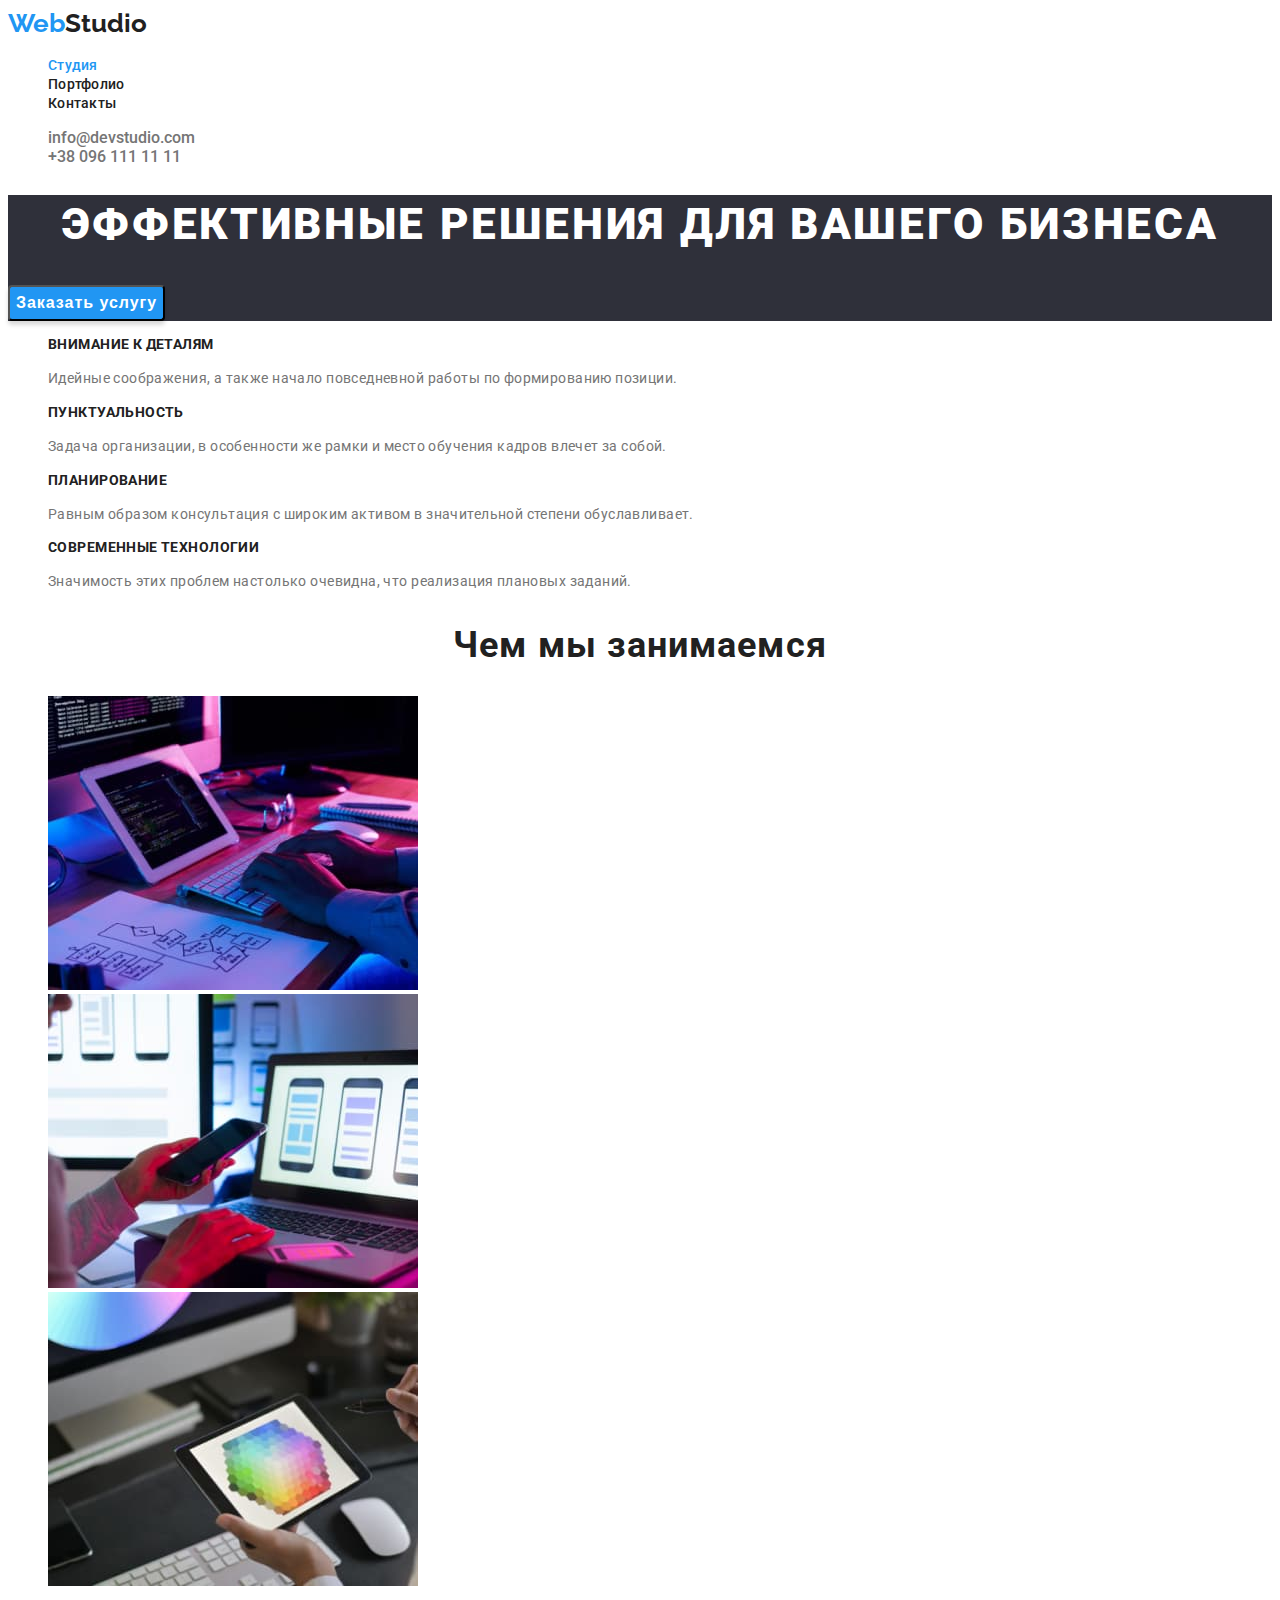
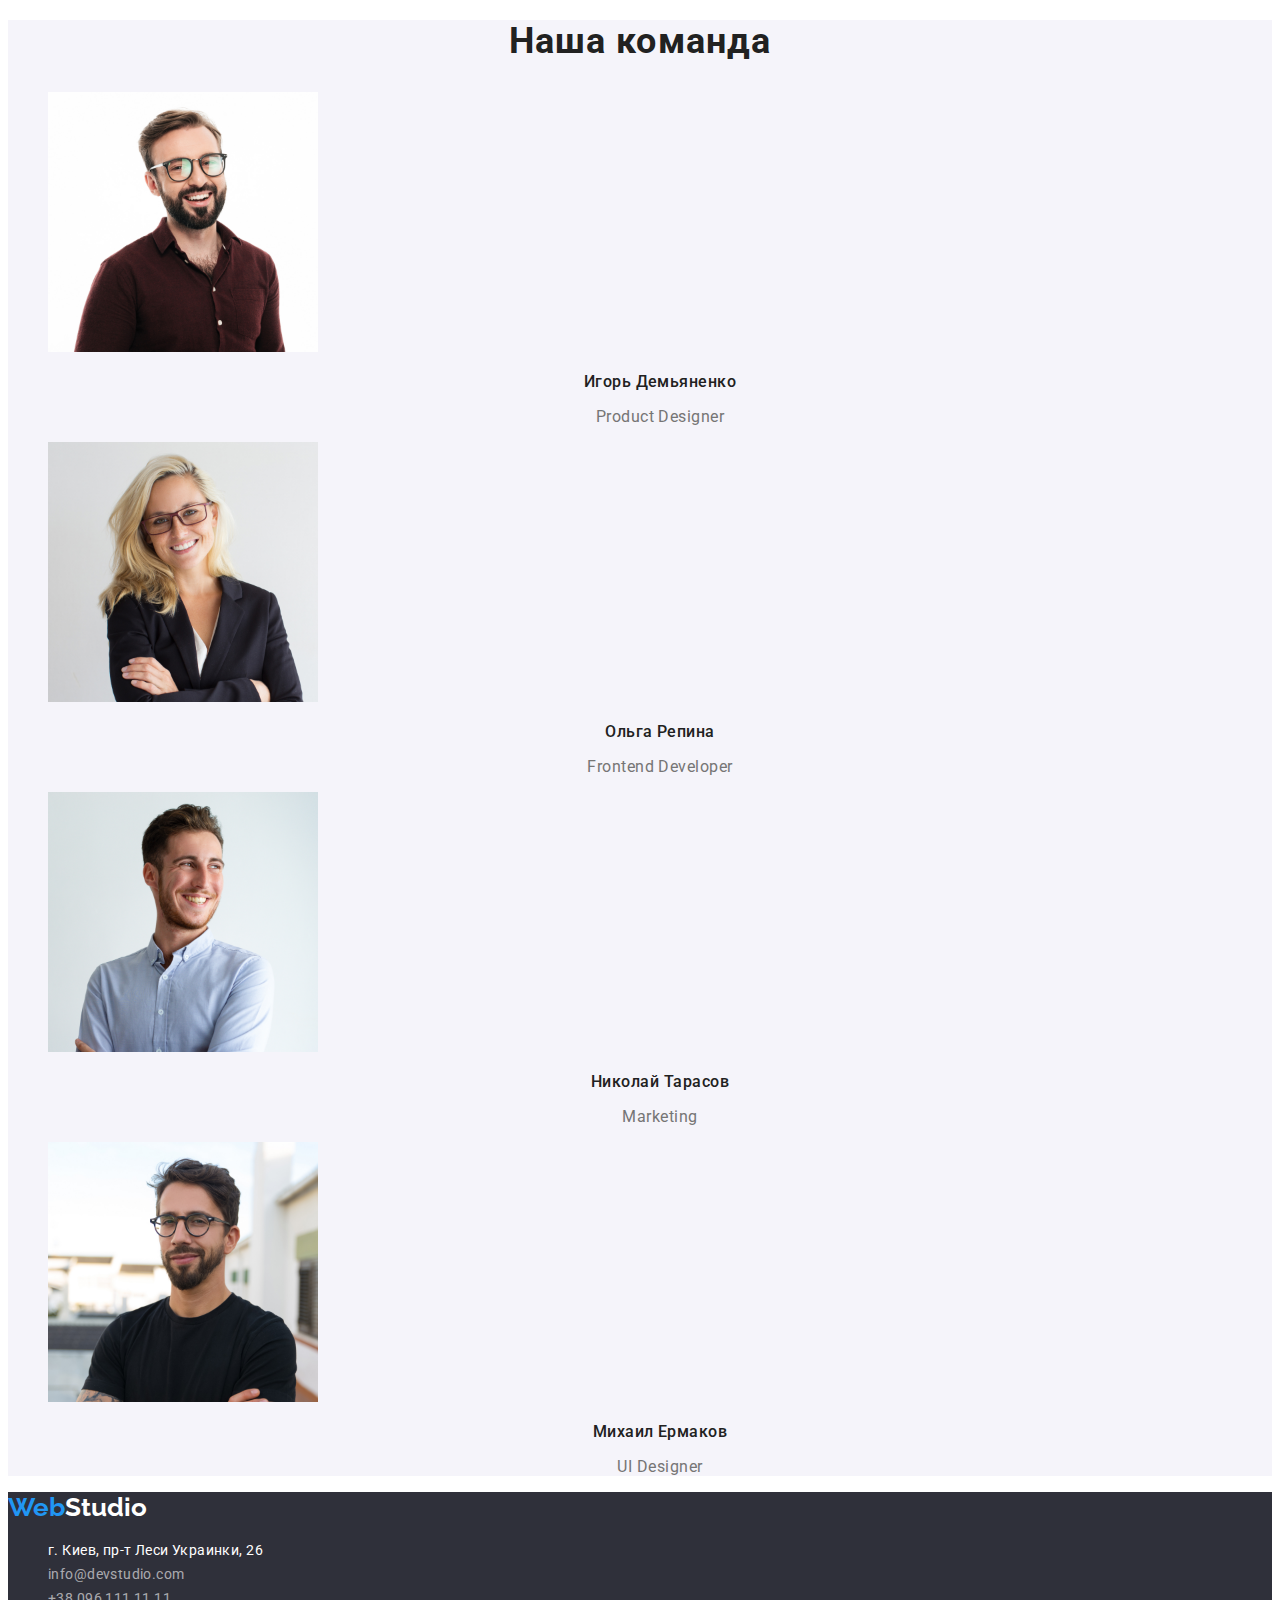
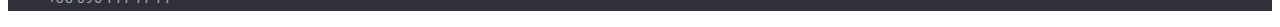
<file: index.html>
<!DOCTYPE html>
<html lang="ru">
<!--head-->

<head>
    <meta charset="UTF-8" />
    <meta http-equiv="X-UA-Compatible" content="IE=edge" />
    <meta name="viewport" content="width=device-width, initial-scale=1.0" />
    <title>Web Studio</title>
    <link rel="preconnect" href="https://fonts.googleapis.com" />
    <link rel="preconnect" href="https://fonts.gstatic.com" crossorigin />
    <link href="https://fonts.googleapis.com/css2?family=Raleway:wght@700&family=Roboto:wght@400;500;700;900&display=swap" rel="stylesheet" />
    <link rel="stylesheet" href="./css/style.css" />
</head>
<!--body-->

<body>
    <!--header-->
    <header class="header">
        <a href="./index.html" lang="en" class="logo link">Web<span class="logo-header">Studio</span></a
      >
      <nav class="header-nav link">
        <ul class="nav-list list">
          <li class="nav-item">
            <a href="./index.html" class="nav-link link current-link">Студия</a>
        </li>
        <li class="nav-item">
            <a href="./portfolio.html " class="nav-link link">Портфолио</a>
        </li>
        <li class="nav-item">
            <a href="#" class="nav-link link">Контакты</a>
        </li>
        </ul>
        </nav>
        <ul class="contact-us list">
            <li class="contact-us-item">
                <a href="mailto:info@devstudio.com" lang="en" class="contact-us-link link">info@devstudio.com</a
          >
        </li>
        <li class="contact-us-item">
          <a href="tel:+380961111111" class="contact-us-link link">+38 096 111 11 11</a>
            </li>
        </ul>
    </header>
    <!--main-->
    <main>
        <section class="hero">
            <h1 class="hero-title">Эффективные решения для вашего бизнеса</h1>
            <button type="button" class="btn">Заказать услугу</button>
        </section>
        <section class="main-tasks">
            <h2 class="visually-hidden">Основные задачи</h2>
            <ul class="main-tasks-list list">
                <li class="main-tasks-item">
                    <h3 class="main-tasks-title">Внимание к деталям</h3>
                    <p class="main-tasks-text">
                        Идейные соображения, а также начало повседневной работы по формированию позиции.
                    </p>
                </li>
                <li class="main-tasks-item">
                    <h3 class="main-tasks-title">Пунктуальность</h3>
                    <p class="main-tasks-text">
                        Задача организации, в особенности же рамки и место обучения кадров влечет за собой.
                    </p>
                </li>
                <li class="main-tasks-item">
                    <h3 class="main-tasks-title">Планирование</h3>
                    <p class="main-tasks-text">
                        Равным образом консультация с широким активом в значительной степени обуславливает.
                    </p>
                </li>
                <li class="main-tasks-item">
                    <h3 class="main-tasks-title">Современные технологии</h3>
                    <p class="main-tasks-text">
                        Значимость этих проблем настолько очевидна, что реализация плановых заданий.
                    </p>
                </li>
            </ul>
        </section>
        <section class="our-work">
            <h2 class="our-work-title">Чем мы занимаемся</h2>
            <ul class="our-work-list list">
                <li class="our-work-item">
                    <img src="./images/body/tablet+keyboard.jpg" alt="Набор кода на клавиатуре с отображением на экране" width="370" height="294" />
                </li>
                <li class="our-work-item">
                    <img src="./images/body/phone+laptop.jpg" alt="Синхронизация телефона и компьютера" width="370" height="294" />
                </li>
                <li class="our-work-item">
                    <img src="./images/body/tablet.jpg" alt="Графика на планшете" width="370" height="294" />
                </li>
            </ul>
        </section>
        <section class="our-team">
            <h2 class="our-team-title">Наша команда</h2>
            <ul class="our-team-list list">
                <li class="our-team-item">
                    <img src="./images/body/igor-demyanenko.jpg" alt="Фото Игоря Демьяненко" width="270" height="260" class="our-team-photo" />
                    <h3 class="our-team-name">Игорь Демьяненко</h3>
                    <p lang="en" class="our-team-text">Product Designer</p>
                </li>
                <li class="our-team-item">
                    <img src="./images/body/olga-repina.jpg" alt="Фото Ольги Репиной" width="270" height="260" class="our-team-photo" />
                    <h3 class="our-team-name">Ольга Репина</h3>
                    <p lang="en" class="our-team-text">Frontend Developer</p>
                </li>
                <li class="our-team-item">
                    <img src="./images/body/nikolay-tarasov.jpg" alt="Фото Николая Тарасова" width="270" height="260" class="our-team-photo" />
                    <h3 class="our-team-name">Николай Тарасов</h3>
                    <p lang="en" class="our-team-text">Marketing</p>
                </li>
                <li class="our-team-item">
                    <img src="./images/body/mikhail-ermakov.jpg" alt="Фото Михаила Ермакова" width="270" height="260" class="our-team-photo" />
                    <h3 class="our-team-name">Михаил Ермаков</h3>
                    <p lang="en" class="our-team-text">UI Designer</p>
                </li>
            </ul>
        </section>
    </main>
    <!--footer-->
    <footer class="footer">
        <a href="./index.html" lang="en" class="logo link">Web<span class="logo-footer">Studio</span></a
      >
      <address class="address">
        <ul class="address-list list">
          <li class="address-item">
            <a
              href="https://goo.gl/maps/aVmXrmSKE6ymTyCH6"
              target="no_blank"
              rel="noopener noreferer"
              class="address-link office link"
              >г. Киев, пр-т Леси Украинки, 26</a
            >
          </li>
          <li class="address-item">
            <a href="mailto:info@devstudio.com" lang="en" class="address-link link"
              >info@devstudio.com</a
            >
          </li>
          <li class="address-item">
            <a href="tel:+380961111111" class="address-link link">+38 096 111 11 11</a>
        </li>
        </ul>
        </address>
    </footer>
</body>

</html>
</file>
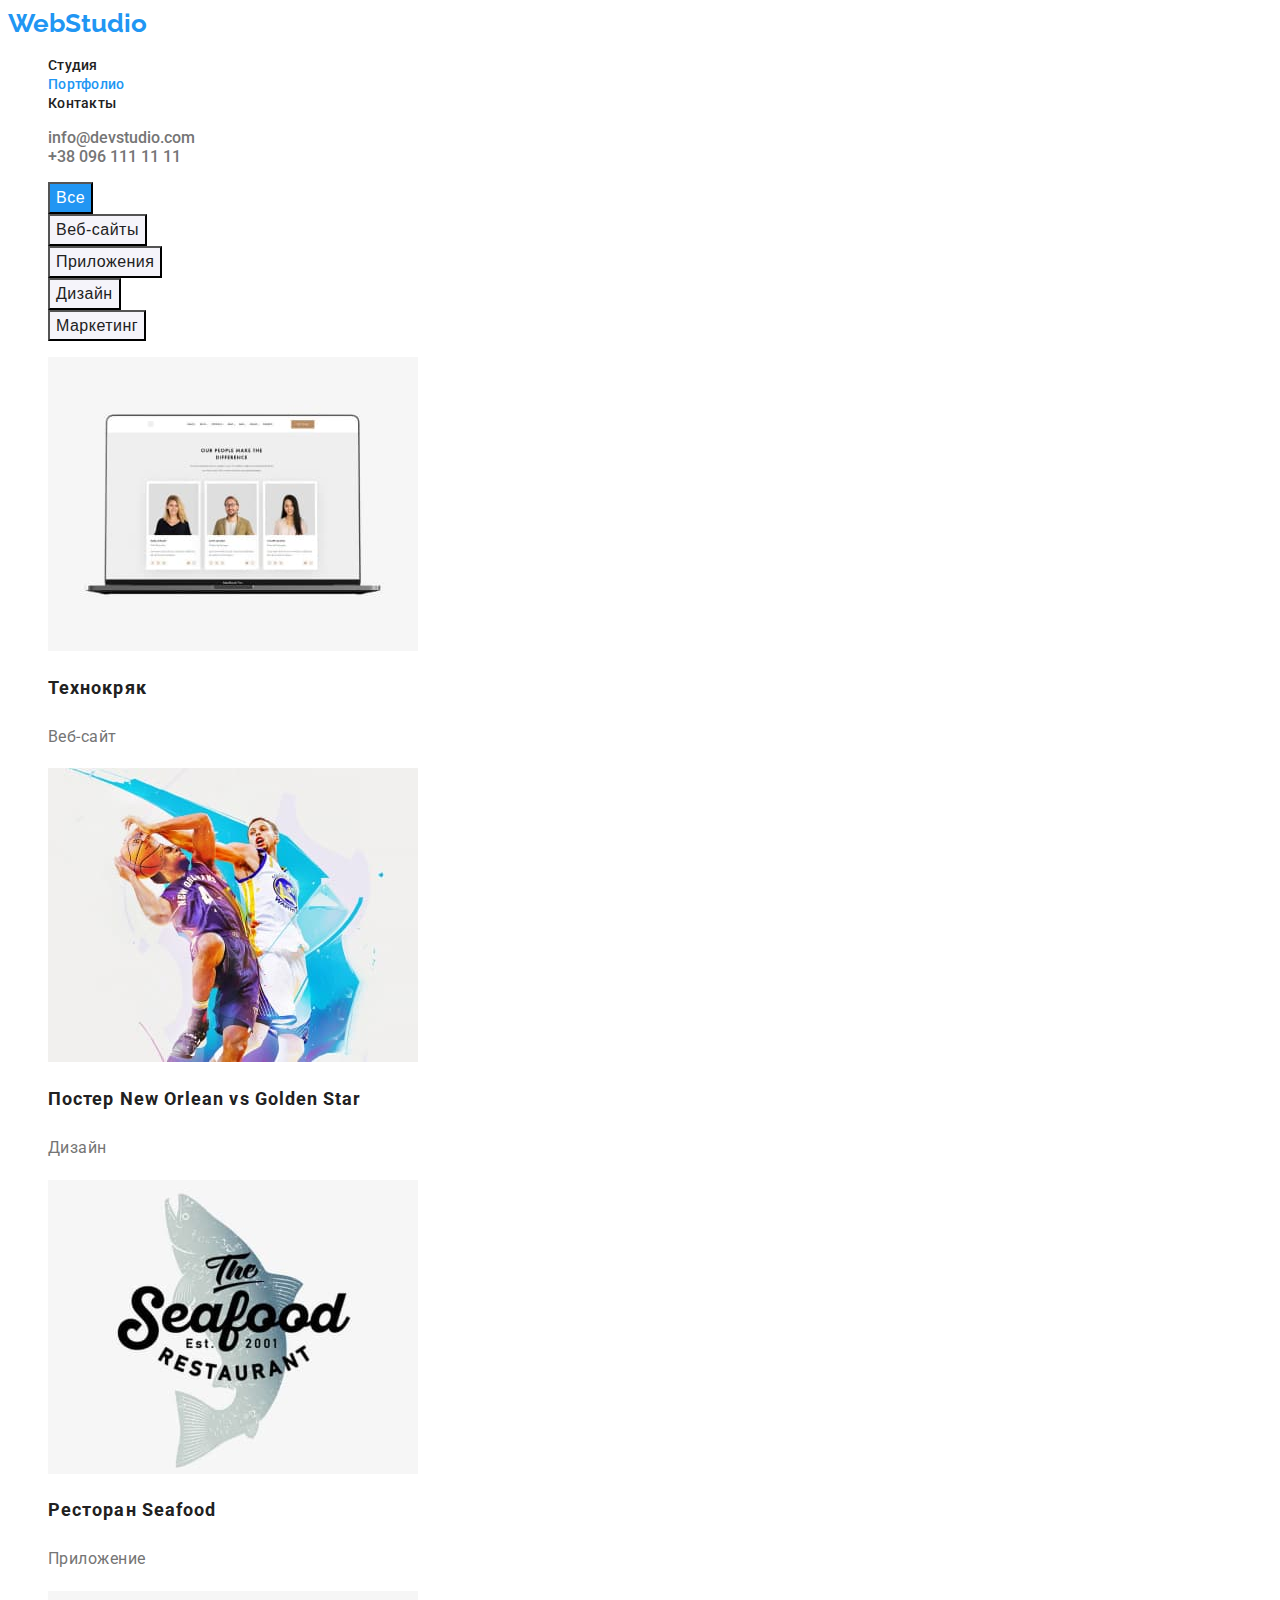
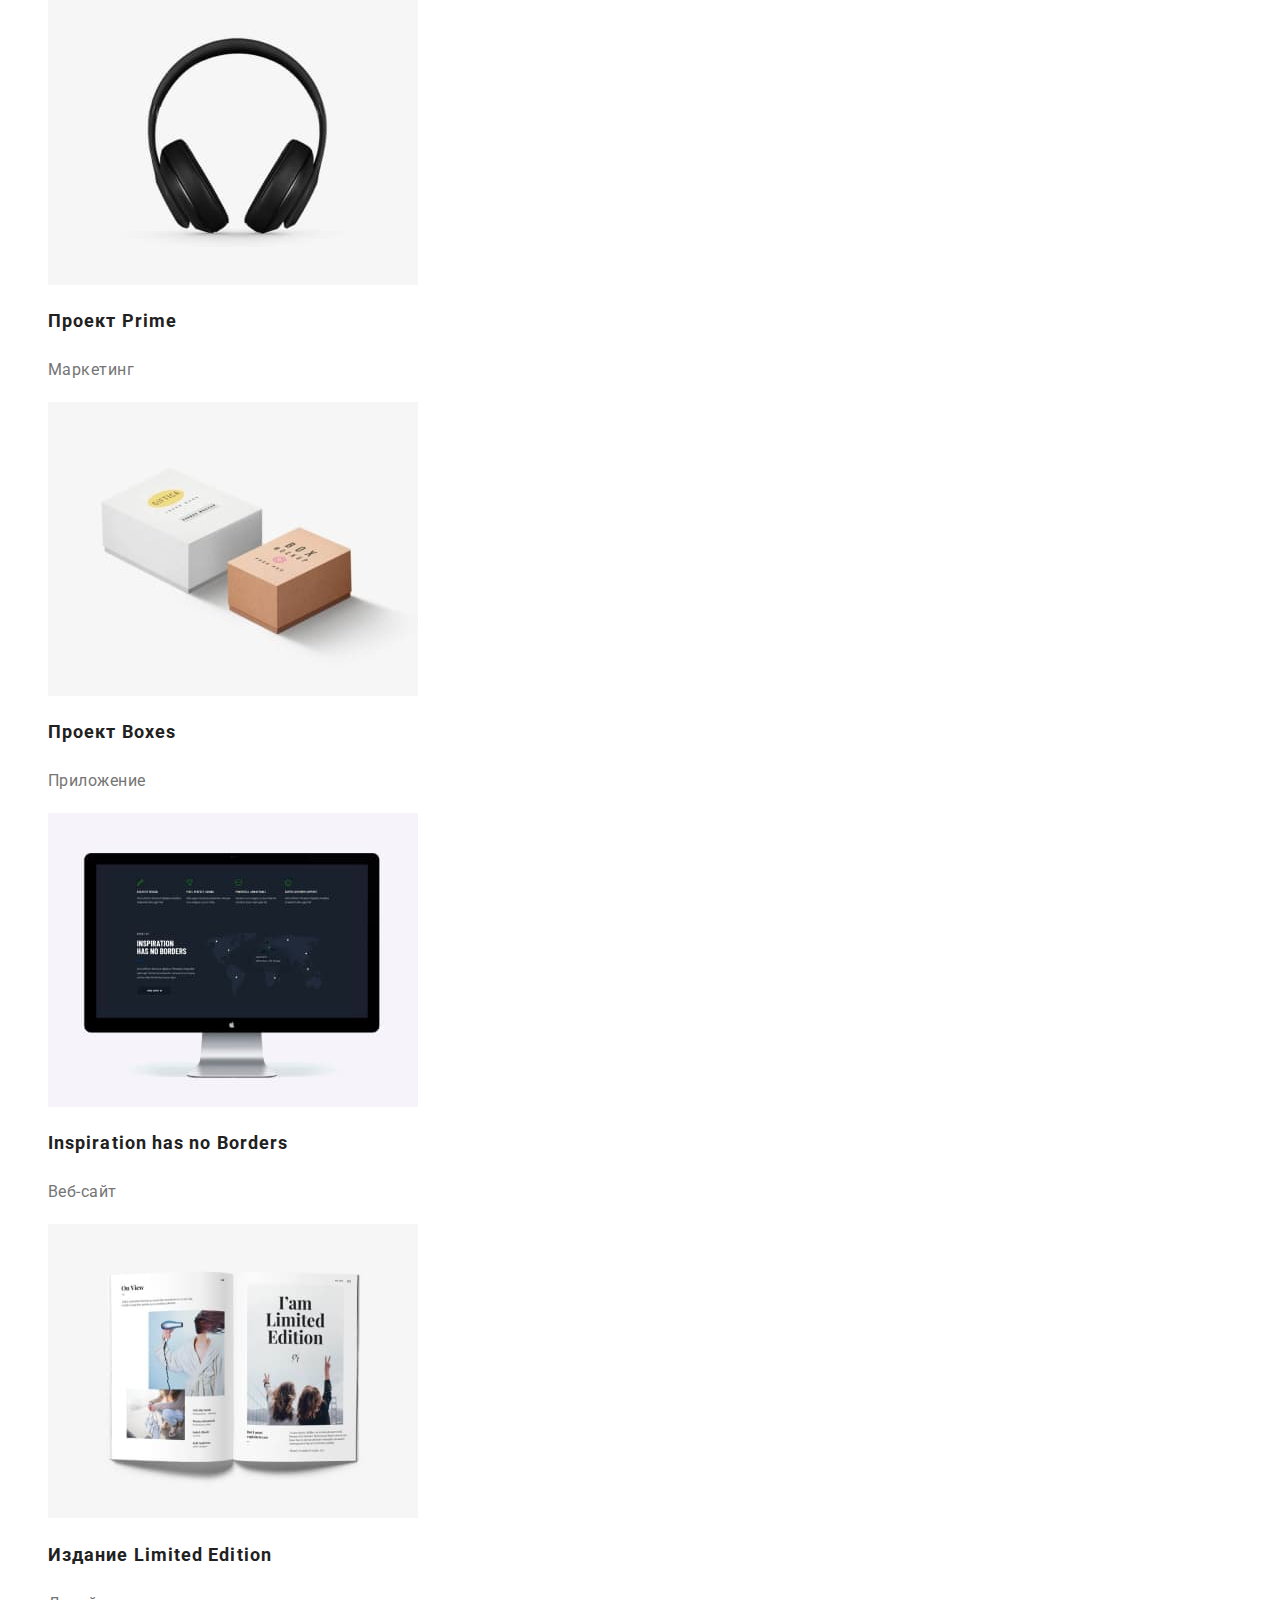
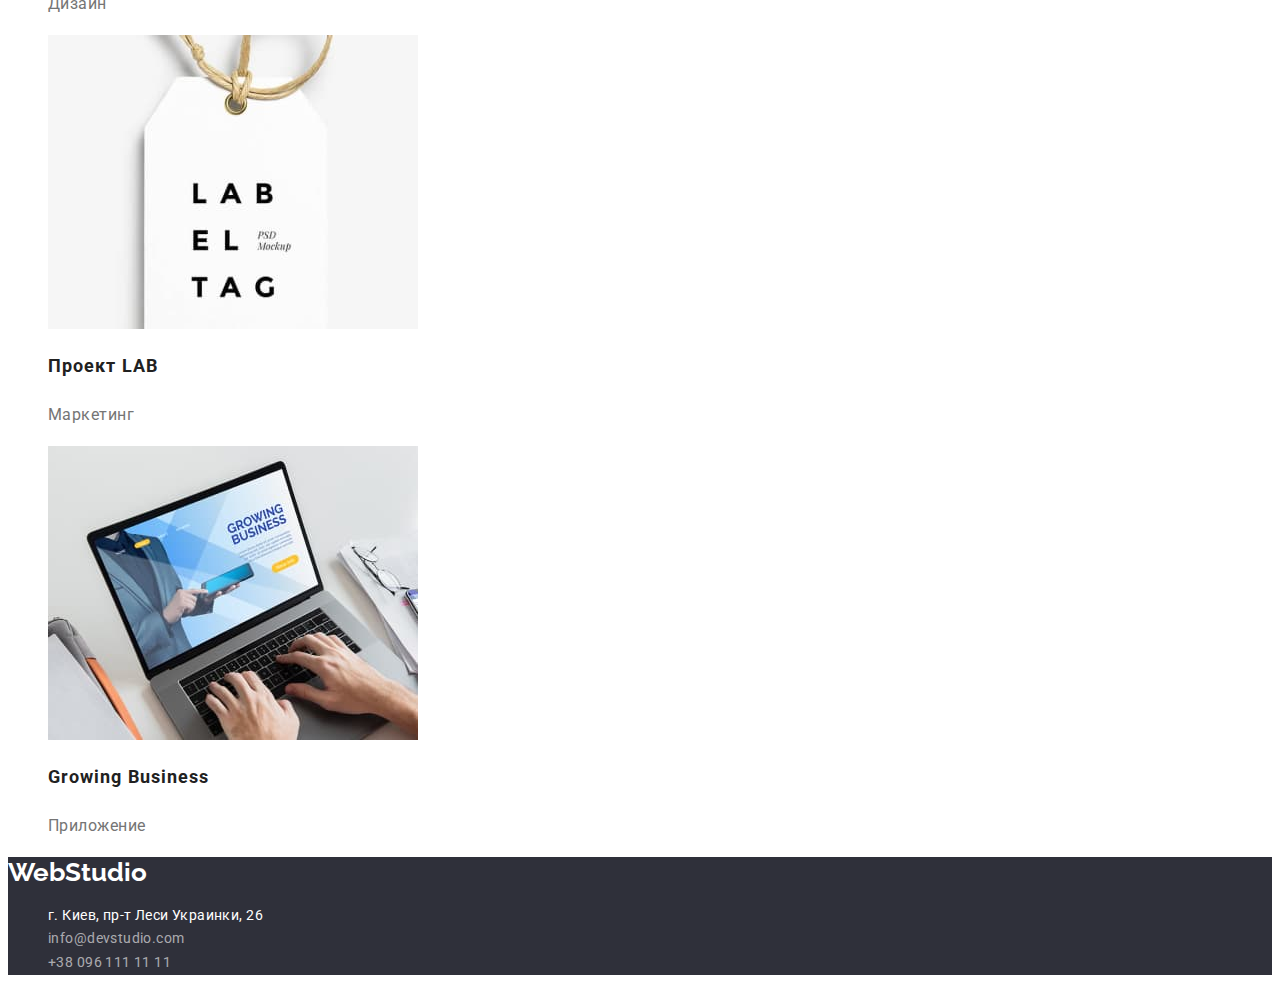
<file: portfolio.html>
<!DOCTYPE html>
<html lang="ru">
<!--head-->

<head>
    <meta charset="UTF-8" />
    <meta http-equiv="X-UA-Compatible" content="IE=edge" />
    <meta name="viewport" content="width=device-width, initial-scale=1.0" />
    <title>Web Studio</title>
    <link rel="preconnect" href="https://fonts.googleapis.com" />
    <link rel="preconnect" href="https://fonts.gstatic.com" crossorigin />
    <link href="https://fonts.googleapis.com/css2?family=Raleway:wght@700&family=Roboto:wght@400;500;700;900&display=swap" rel="stylesheet" />
    <link rel="stylesheet" href="./css/style.css" />
</head>
<!--body-->

<body>
    <!--header-->
    <header class="header">
        <a href="./index.html" lang="en" class="logo link"><span>Web</span>Studio</a>
        <nav class="header-nav link">
            <ul class="nav-list list">
                <li class="nav-item"><a href="./index.html" class="nav-link link">Студия</a></li>
                <li class="nav-item">
                    <a href="./portfolio.html" class="nav-link link current-link">Портфолио</a>
                </li>
                <li class="nav-item"><a href="" class="nav-link link">Контакты</a></li>
            </ul>
        </nav>
        <ul class="contact-us list">
            <li class="contact-us-item">
                <a href="mailto:info@devstudio.com" lang="en" class="contact-us-link link">info@devstudio.com</a
          >
        </li>
        <li class="contact-us-item">
          <a href="tel:+380961111111" class="contact-us-link link">+38 096 111 11 11</a>
            </li>
        </ul>
    </header>
    <!--main-->
    <main>
        <section class="portfolio">
            <h1 class="visually-hidden">Наши работы</h1>
            <div class="portfolio-btn-list">
                <ul class="list">
                    <li>
                        <button type="button" class="portfolio-btn current-portfolio-btn">Все</button>
                    </li>
                    <li>
                        <button type="button" class="portfolio-btn">Веб-сайты</button>
                    </li>
                    <li>
                        <button type="button" class="portfolio-btn">Приложения</button>
                    </li>
                    <li>
                        <button type="button" class="portfolio-btn">Дизайн</button>
                    </li>
                    <li>
                        <button type="button" class="portfolio-btn">Маркетинг</button>
                    </li>
                </ul>
            </div>
            <ul class="list">
                <li>
                    <div>
                        <img src="./images/body/portfolio/technokrjak.jpg" alt="Наши люди" width="370" height="294" />
                        <h2 class="portfolio-title">Технокряк</h2>
                        <p class="portfolio-text">Веб-сайт</p>
                    </div>
                </li>
                <li>
                    <div>
                        <img src="./images/body/portfolio/new-orlean-vs-golden-star.jpg" alt="Баскетболисты" width="370" height="294" />
                        <h2 class="portfolio-title">Постер New Orlean vs Golden Star</h2>
                        <p class="portfolio-text">Дизайн</p>
                    </div>
                </li>
                <li>
                    <div>
                        <img src="./images/body/portfolio/seafood.jpg" alt="Постер ресторана Сифуд" width="370" height="294" />
                        <h2 class="portfolio-title">Ресторан Seafood</h2>
                        <p class="portfolio-text">Приложение</p>
                    </div>
                </li>
                <li>
                    <div>
                        <img src="./images/body/portfolio/project-prime.jpg" alt="Наушники" width="370" height="294" />
                        <h2 class="portfolio-title">Проект Prime</h2>
                        <p class="portfolio-text">Маркетинг</p>
                    </div>
                </li>
                <li>
                    <div>
                        <img src="./images/body/portfolio/project-boxes.jpg" alt="Две коробки" width="370" height="294" />
                        <h2 class="portfolio-title">Проект Boxes</h2>
                        <p class="portfolio-text">Приложение</p>
                    </div>
                </li>
                <li>
                    <div></div>
                    <img src="./images/body/portfolio/inspirations.jpg" alt="Монитор с отобращающимся сайтом на нем" width="370" height="294" />
                    <h2 class="portfolio-title">Inspiration has no Borders</h2>
                    <p class="portfolio-text">Веб-сайт</p>
                </li>
                <li>
                    <div>
                        <img src="./images/body/portfolio/limited-edition.jpg" alt="Открытая книга" width="370" height="294" />
                        <h2 class="portfolio-title">Издание Limited Edition</h2>
                        <p class="portfolio-text">Дизайн</p>
                    </div>
                </li>
                <li>
                    <div>
                        <img src="./images/body/portfolio/project-lab.jpg" alt="Бирка с надписью" width="370" height="294" />
                        <h2 class="portfolio-title">Проект LAB</h2>
                        <p class="portfolio-text">Маркетинг</p>
                    </div>
                </li>
                <li>
                    <div>
                        <img src="./images/body/portfolio/growing-business.jpg" alt="Работа за ноутбуком" width="370" height="294" />
                        <h2 class="portfolio-title">Growing Business</h2>
                        <p class="portfolio-text">Приложение</p>
                    </div>
                </li>
            </ul>
        </section>
    </main>
    <!--footer-->
    <footer class="footer">
        <a href="./index.html" lang="en" class="logo link logo-footer"><span>Web</span>Studio</a>
        <address class="address">
        <ul class="address-list list">
          <li class="address-item">
            <a
              href="https://goo.gl/maps/aVmXrmSKE6ymTyCH6"
              target="no_blank"
              rel="noopener noreferer"
              class="address-link office link"
              >г. Киев, пр-т Леси Украинки, 26</a
            >
          </li>
          <li class="address-item">
            <a href="mailto:info@devstudio.com" lang="en" class="address-link link"
              >info@devstudio.com</a
            >
          </li>
          <li class="address-item">
            <a href="tel:+380961111111" class="address-link link">+38 096 111 11 11</a>
          </li>
        </ul>
      </address>
    </footer>
</body>

</html>
</file>
<file: css/style.css>
:root {
    --main-font-family: 'Roboto', sans-serif;
    --secondary-font-family: 'Raleway', sans-serif;
    --text-font-size: 14px;
    --hero-text-color: #FFFFFF;
    --primary-text-color: #212121;
    --secondary-text-color: #757575;
    --accent-color: #2196F3;
    --primary-background-color: #2F303A;
    --secondary-background-color: #F5F4FA;
    --address-text-color: rgba(255, 255, 255, 0.6);
}

body {
    font-family: var(--main-font-family);
}

.list {
    list-style: none;
}

.link {
    text-decoration: none;
}

.address {
    font-style: normal;
}

.visually-hidden {
    position: absolute;
    width: 1px;
    height: 1px;
    margin: -1px;
    border: 0;
    padding: 0;
    clip: rect(0 0 0 0);
    overflow: hidden;
}


/*------HEADER------*/

.logo {
    font-family: var(--secondary-font-family);
    font-weight: 700;
    font-size: 26px;
    line-height: 1.19;
    color: var(--accent-color);
}

.logo-header {
    color: var(--primary-text-color);
}

.nav-link {
    font-weight: 500;
    font-size: var(--text-font-size);
    line-height: 1.14;
    letter-spacing: 0.02em;
    color: var(--primary-text-color);
}

.nav-link:hover,
.nav-link:focus {
    color: var(--accent-color);
    cursor: pointer;
}

.current-link {
    color: var(--accent-color);
}

.contact-us-link {
    font-weight: 500;
    color: var(--secondary-text-color);
}

.contact-us-link:hover,
.contact-us-link:focus {
    color: var(--accent-color);
    cursor: pointer;
}


/*------HEADER------*/


/*------MAIN------*/

.hero {
    background-color: var(--primary-background-color);
    color: var(--hero-text-color);
}

.hero-title {
    font-weight: 900;
    font-size: 44px;
    line-height: 1.36;
    text-align: center;
    letter-spacing: 0.06em;
    text-transform: uppercase;
}

.btn {
    font-weight: 700;
    font-size: 16px;
    line-height: 1.88;
    display: flex;
    align-items: center;
    text-align: center;
    letter-spacing: 0.06em;
    background-color: var(--accent-color);
    box-shadow: 0px 4px 4px rgba(0, 0, 0, 0.15);
    border-radius: 4px;
    color: inherit;
}

.main-tasks-title {
    font-weight: 700;
    font-size: var(--text-font-size);
    line-height: 1.14;
    letter-spacing: 0.03em;
    text-transform: uppercase;
    color: var(--primary-text-color);
}

.main-tasks-text {
    font-weight: 400;
    font-size: var(--text-font-size);
    line-height: 1.71;
    letter-spacing: 0.03em;
    color: var(--secondary-text-color);
}

.our-work-title,
.our-team-title {
    font-weight: 700;
    font-size: 36px;
    line-height: 1.17;
    text-align: center;
    letter-spacing: 0.03em;
    color: var(--primary-text-color);
}

.our-team {
    background-color: var(--secondary-background-color);
}

.our-team-name,
.our-team-text {
    font-weight: 500;
    font-size: 16px;
    line-height: 1.19;
    text-align: center;
    letter-spacing: 0.03em;
    color: var(--primary-text-color);
}

.our-team-text {
    font-weight: 400;
    color: var(--secondary-text-color);
}


/*---PORTFOLIO----*/

.portfolio-btn {
    font-weight: 500;
    font-size: 16px;
    line-height: 1.62;
    text-align: center;
    letter-spacing: 0.03em;
    color: var(--primary-text-color);
    background-color: var(--secondary-background-color);
}

.portfolio-btn:hover,
.portfolio-btn:focus {
    color: var(--hero-text-color);
    background-color: var(--accent-color);
}

.current-portfolio-btn {
    background-color: var(--accent-color);
    color: var(--hero-text-color);
}

.portfolio-title {
    font-weight: 700;
    font-size: 18px;
    line-height: 2;
    letter-spacing: 0.06em;
    color: var(--primary-text-color);
}

.portfolio-text {
    font-weight: 400;
    font-size: 16px;
    line-height: 1.88;
    letter-spacing: 0.03em;
    color: var(--secondary-text-color);
}


/*---PORTFOLIO----*/


/*------MAIN------*/


/*------FOOTER------*/

.footer {
    background-color: var(--primary-background-color);
}

.address-link {
    font-weight: 400;
    font-size: var(--text-font-size);
    line-height: 1.71;
    letter-spacing: 0.03em;
    color: var(--address-text-color);
}

.office {
    color: var(--hero-text-color);
}

.logo-footer {
    color: var(--hero-text-color);
}
</file>
